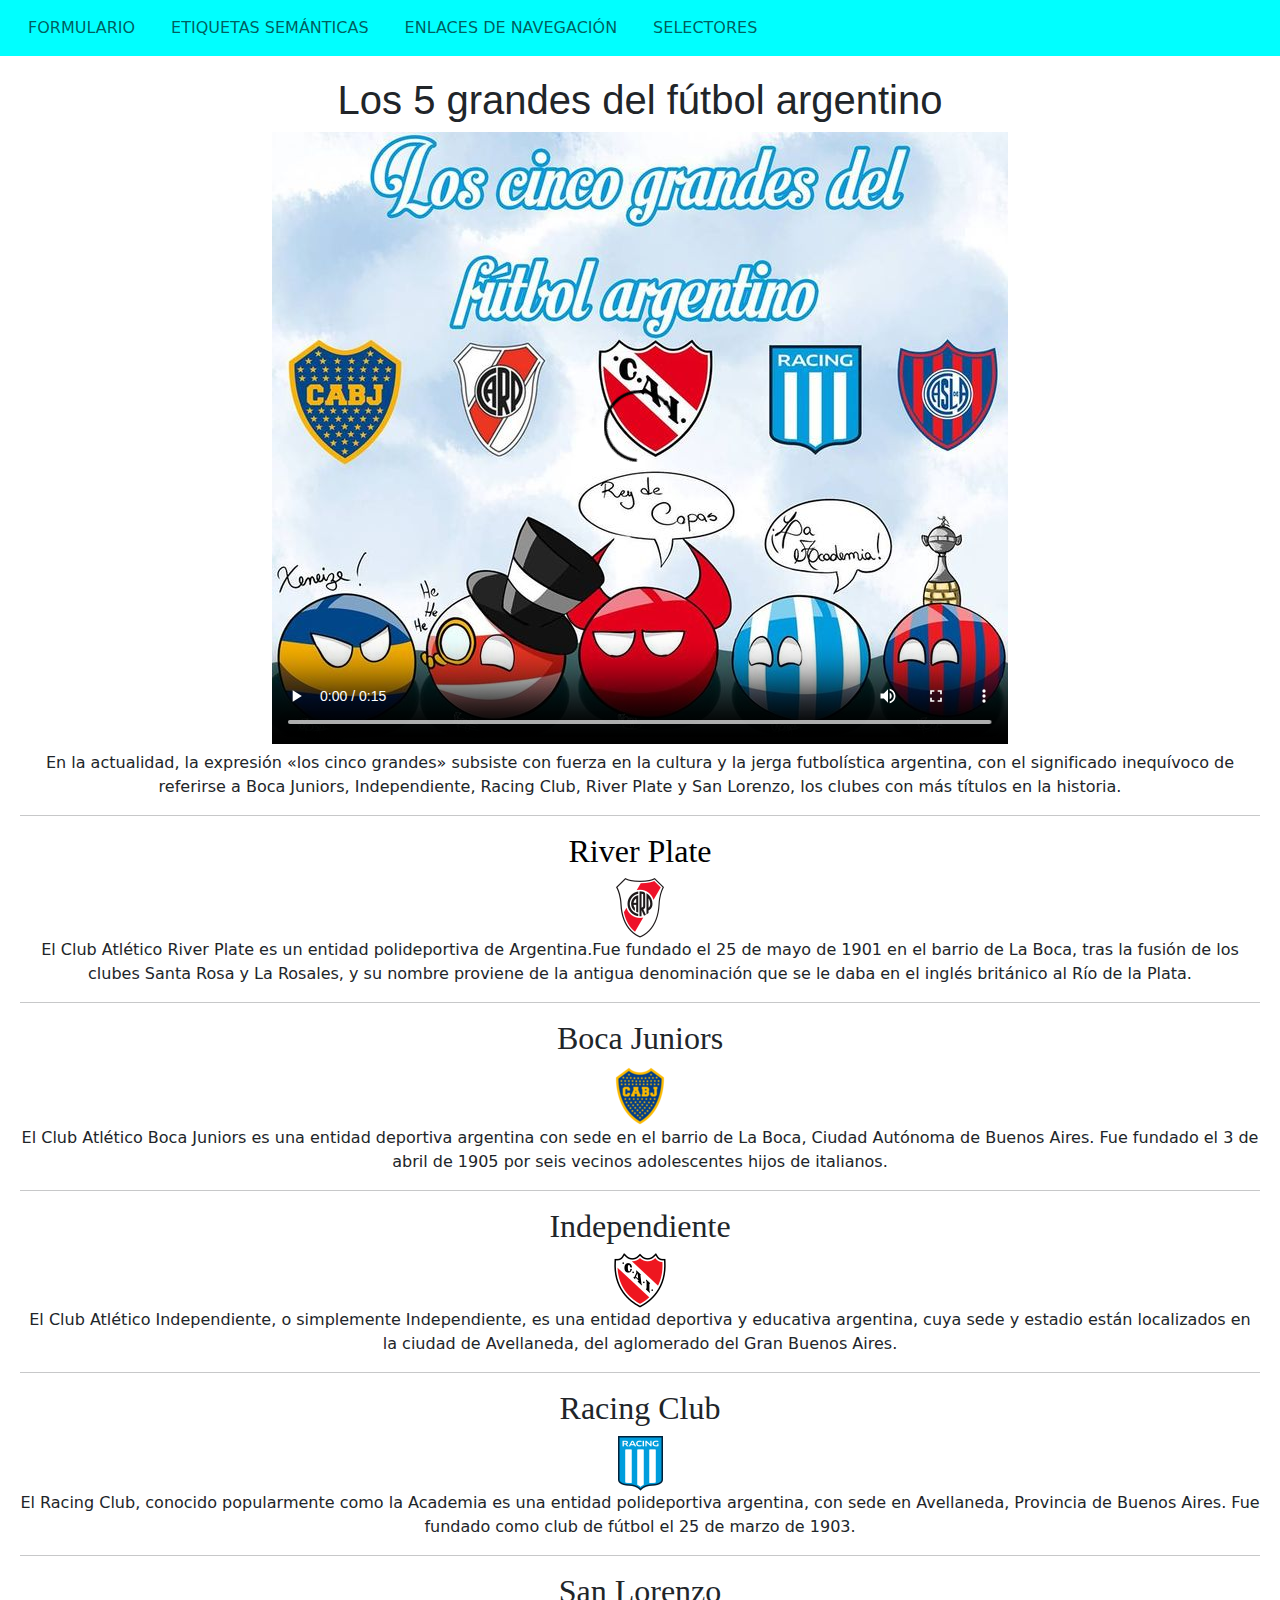
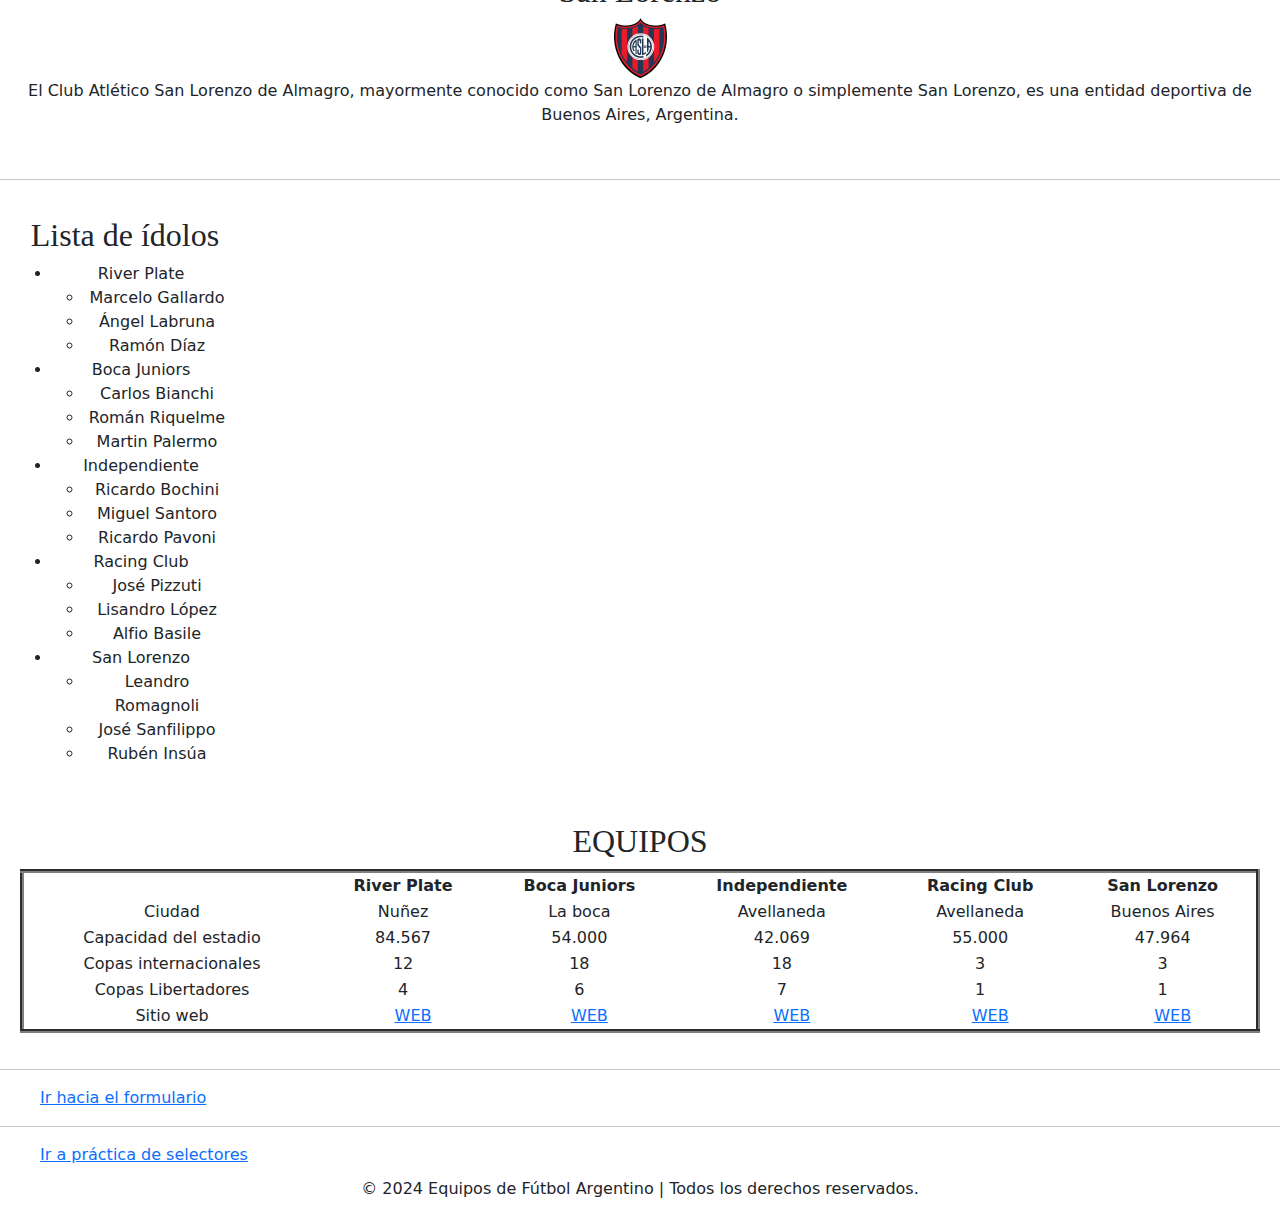
<file: index.html>
<!DOCTYPE html>
<html lang="es">
  <head>
    <meta charset="UTF-8" />
    <meta name="viewport" content="width=device-width, initial-scale=1.0" />
    <title>Actividad 3</title>
    <link rel="stylesheet" href="styles.css" />
    <link
      href="https://cdn.jsdelivr.net/npm/bootstrap@5.3.3/dist/css/bootstrap.min.css"
      rel="stylesheet"
      integrity="sha384-QWTKZyjpPEjISv5WaRU9OFeRpok6YctnYmDr5pNlyT2bRjXh0JMhjY6hW+ALEwIH"
      crossorigin="anonymous"
    />
  </head>

  <body>
    <header>
      <nav class="navbar navbar-expand-lg">
        <ul class="navbar-nav me-auto mb-2 mb-lg-0">
          <li class="nav-item">
            <a class="nav-link" href="formulario.html">FORMULARIO</a>
          </li>
          <br />
          <li class="nav-item">
            <a class="nav-link" href="etiquetas_semanticas.html"
              >ETIQUETAS SEMÁNTICAS</a
            >
          </li>
          <br />
          <li class="nav-item">
            <a class="nav-link" href="enlaces_navegacion.html"
              >ENLACES DE NAVEGACIÓN</a
            >
          </li>
          <br />
          <li class="nav-item">
            <a class="nav-link" href="selectores.html">SELECTORES</a>
          </li>
          <br />
        </ul>
      </nav>
    </header>

    <main>
    <section class="clubes">
      <h1 class="titulo">Los 5 grandes del fútbol argentino</h1>
      <video controls poster="./img/poster.jpg">
        <source src="./video/corto.mp4" type="video/mp4">
      </video>
      <p>
        En la actualidad, la expresión «los cinco grandes» subsiste con fuerza
        en la cultura y la jerga futbolística argentina, con el significado
        inequívoco de referirse a Boca Juniors, Independiente, Racing Club,
        River Plate y San Lorenzo, los clubes con más títulos en la historia.
      </p>

      <hr />

      <h2 id="riverplate">River Plate</h2>
      <img src="/img/RiverPlate.png" alt="River Plate" />
      <p>
        El Club Atlético River Plate es un entidad polideportiva de Argentina.​
        Fue fundado el 25 de mayo de 1901 en el barrio de La Boca, tras la
        fusión de los clubes Santa Rosa y La Rosales, y su nombre proviene de la
        antigua denominación que se le daba en el inglés británico al Río de la
        Plata.​​
      </p>

      <hr />

      <h2>Boca Juniors</h2>
      <img src="/img/CABJ70.png" alt="Boca Juniors" />
      <p>
        El Club Atlético Boca Juniors es una entidad deportiva argentina con
        sede en el barrio de La Boca, Ciudad Autónoma de Buenos Aires.​ Fue
        fundado el 3 de abril de 1905 por seis vecinos adolescentes hijos de
        italianos.​
      </p>

      <hr />

      <h2>Independiente</h2>
      <img src="/img/Independiente.png" alt="Indpendiente" />
      <p>
        El Club Atlético Independiente, o simplemente Independiente, es una
        entidad deportiva y educativa argentina, cuya sede y estadio están
        localizados en la ciudad de Avellaneda, del aglomerado del Gran Buenos
        Aires.
      </p>

      <hr />

      <h2>Racing Club</h2>
      <img src="/img/Racing.png" alt="Racing Club" />
      <p>
        El Racing Club, conocido popularmente como la Academia es una entidad
        polideportiva argentina, con sede en Avellaneda, Provincia de Buenos
        Aires. Fue fundado como club de fútbol el 25 de marzo de 1903.
      </p>

      <hr />

      <h2>San Lorenzo</h2>
      <img src="/img/SanLorenzo.png" alt="San Lorenzo" />
      <p>
        El Club Atlético San Lorenzo de Almagro, mayormente conocido como San
        Lorenzo de Almagro o simplemente San Lorenzo, es una entidad deportiva
        de Buenos Aires, Argentina.
      </p>
    </section>

    <hr />

    <section class="idolos">
      <h2>Lista de ídolos</h2>
      <ul>
        <li>River Plate</li>
        <ul>
          <li>Marcelo Gallardo</li>
          <li>Ángel Labruna</li>
          <li>Ramón Díaz</li>
        </ul>
        <li>Boca Juniors</li>
        <ul>
          <li>Carlos Bianchi</li>
          <li>Román Riquelme</li>
          <li>Martin Palermo</li>
        </ul>
        <li>Independiente</li>
        <ul>
          <li>Ricardo Bochini</li>
          <li>Miguel Santoro</li>
          <li>Ricardo Pavoni</li>
        </ul>
        <li>Racing Club</li>
        <ul>
          <li>José Pizzuti</li>
          <li>Lisandro López</li>
          <li>Alfio Basile</li>
        </ul>
        <li>San Lorenzo</li>
        <ul>
          <li>Leandro Romagnoli</li>
          <li>José Sanfilippo</li>
          <li>Rubén Insúa</li>
        </ul>
      </ul>
    </section>

    <section class="tabla-comp">
      <h2>EQUIPOS</h2>
      <table border="4">
        <tr>
          <th></th>
          <th>River Plate</th>
          <th>Boca Juniors</th>
          <th>Independiente</th>
          <th>Racing Club</th>
          <th>San Lorenzo</th>
        </tr>
        <tr>
          <td>Ciudad</td>
          <td>Nuñez</td>
          <td>La boca</td>
          <td>Avellaneda</td>
          <td>Avellaneda</td>
          <td>Buenos Aires</td>
        </tr>
        <tr>
          <td>Capacidad del estadio</td>
          <td>84.567</td>
          <td>54.000</td>
          <td>42.069</td>
          <td>55.000</td>
          <td>47.964</td>
        </tr>
        <tr>
          <td>Copas internacionales</td>
          <td>12</td>
          <td>18</td>
          <td>18</td>
          <td>3</td>
          <td>3</td>
        </tr>
        <tr>
          <td>Copas Libertadores</td>
          <td>4</td>
          <td>6</td>
          <td>7</td>
          <td>1</td>
          <td>1</td>
        </tr>
        <tr>
          <td>Sitio web</td>
          <td><a href="">WEB</a></td>
          <td><a href="">WEB</a></td>
          <td><a href="">WEB</a></td>
          <td><a href="">WEB</a></td>
          <td><a href="">WEB</a></td>
        </tr>
      </table>
    </section>

    <hr />
    <a href="./formulario.html">Ir hacia el formulario</a>
    <hr />
    <a href="./selectores.html">Ir a práctica de selectores</a>
  </main>

    <footer>
      <p>
        &copy; 2024 Equipos de Fútbol Argentino | Todos los derechos reservados.
      </p>
    </footer>

    <script
      src="https://cdn.jsdelivr.net/npm/bootstrap@5.3.3/dist/js/bootstrap.bundle.min.js"
      integrity="sha384-YvpcrYf0tY3lHB60NNkmXc5s9fDVZLESaAA55NDzOxhy9GkcIdslK1eN7N6jIeHz"
      crossorigin="anonymous"
    ></script>
  </body>
</html>
</file>
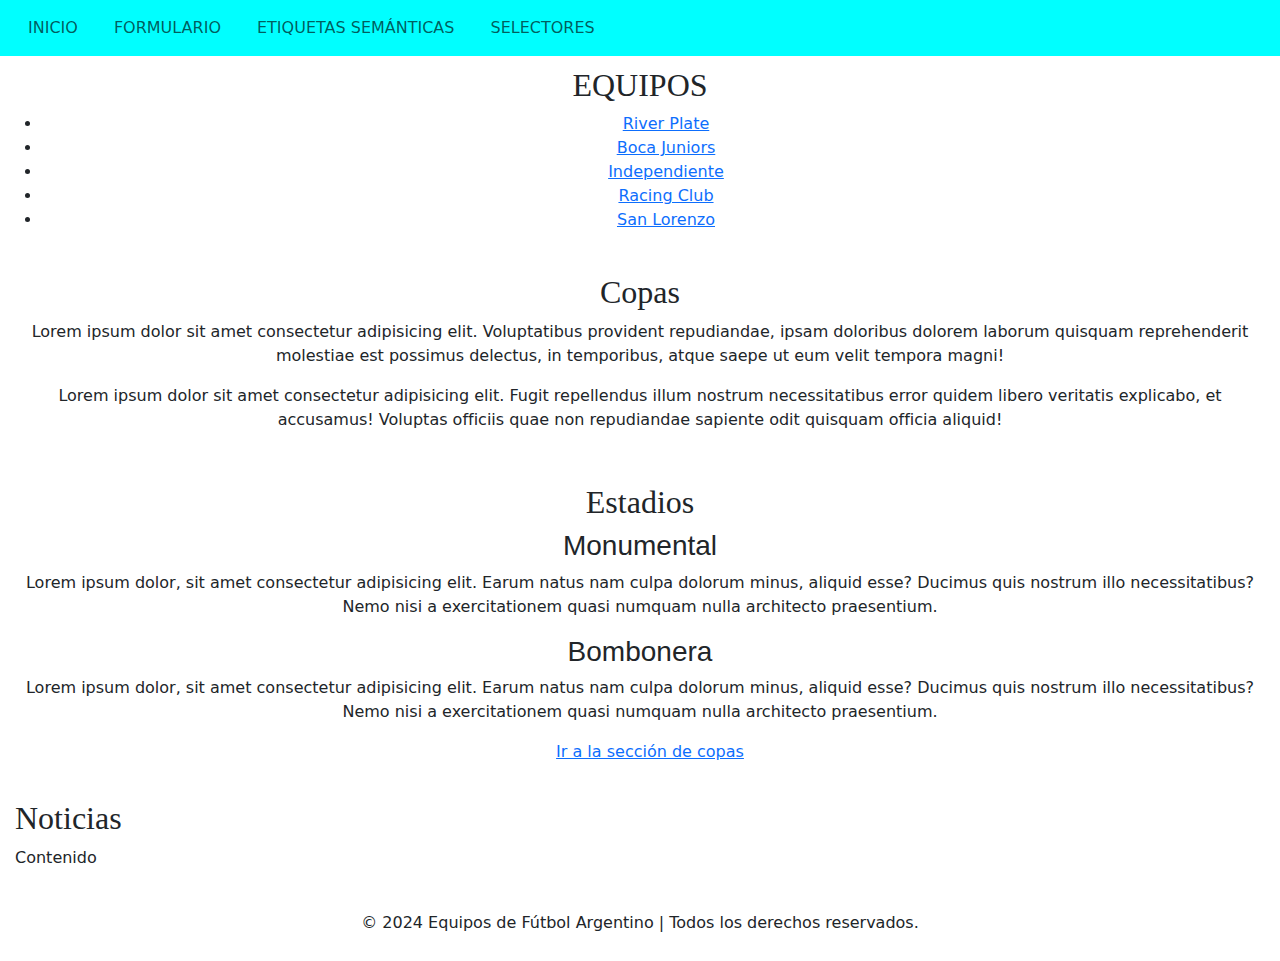
<file: enlaces_navegacion.html>
<!DOCTYPE html>
<html lang="es">
  <head>
    <meta charset="UTF-8" />
    <meta name="viewport" content="width=device-width, initial-scale=1.0" />
    <title>Navegación</title>
    <link rel="stylesheet" href="styles.css" />
    <link
      href="https://cdn.jsdelivr.net/npm/bootstrap@5.3.3/dist/css/bootstrap.min.css"
      rel="stylesheet"
      integrity="sha384-QWTKZyjpPEjISv5WaRU9OFeRpok6YctnYmDr5pNlyT2bRjXh0JMhjY6hW+ALEwIH"
      crossorigin="anonymous"
    />
  </head>

  <body>
    <header class="enlacesdenavegacion">
      <nav class="navbar navbar-expand-lg">
        <ul class="navbar-nav me-auto mb-2 mb-lg-0">
          <li class="nav-item">
            <a class="nav-link" href="index.html">INICIO</a>
          </li>
          <li class="nav-item">
            <a class="nav-link" href="formulario.html">FORMULARIO</a>
          </li>
          <br />
          <li class="nav-item">
            <a class="nav-link" href="etiquetas_semanticas.html"
              >ETIQUETAS SEMÁNTICAS</a
            >
          </li>

          <br />
          <li class="nav-item">
            <a class="nav-link" href="selectores.html">SELECTORES</a>
          </li>
          <br />
        </ul>
      </nav>
    </header>

    <main class="main">
      <section class="equipos">
        <h2>EQUIPOS</h2>
        <ul>
          <li>
            <a
              href="https://es.wikipedia.org/wiki/Club_Atl%C3%A9tico_River_Plate"
              target="_blank"
              >River Plate</a
            >
          </li>
          <li><a href="#boca">Boca Juniors</a></li>
          <li><a href="#independiente">Independiente</a></li>
          <li><a href="#racing">Racing Club</a></li>
          <li><a href="#sanlorenzo">San Lorenzo</a></li>
        </ul>
      </section>
      <section id="copas">
        <h2>Copas</h2>
        <p>
          Lorem ipsum dolor sit amet consectetur adipisicing elit. Voluptatibus
          provident repudiandae, ipsam doloribus dolorem laborum quisquam
          reprehenderit molestiae est possimus delectus, in temporibus, atque
          saepe ut eum velit tempora magni!
        </p>
        <p>
          Lorem ipsum dolor sit amet consectetur adipisicing elit. Fugit
          repellendus illum nostrum necessitatibus error quidem libero veritatis
          explicabo, et accusamus! Voluptas officiis quae non repudiandae
          sapiente odit quisquam officia aliquid!
        </p>
      </section>
      <section id="estadios">
        <h2>Estadios</h2>
        <article>
          <h3>Monumental</h3>
          <p>
            Lorem ipsum dolor, sit amet consectetur adipisicing elit. Earum
            natus nam culpa dolorum minus, aliquid esse? Ducimus quis nostrum
            illo necessitatibus? Nemo nisi a exercitationem quasi numquam nulla
            architecto praesentium.
          </p>
        </article>
        <article>
          <h3>Bombonera</h3>
          <p>
            Lorem ipsum dolor, sit amet consectetur adipisicing elit. Earum
            natus nam culpa dolorum minus, aliquid esse? Ducimus quis nostrum
            illo necessitatibus? Nemo nisi a exercitationem quasi numquam nulla
            architecto praesentium.
          </p>
        </article>
        <a href="#copas">Ir a la sección de copas</a>
      </section>
      <aside>
        <h2>Noticias</h2>
        <p>Contenido</p>
      </aside>
    </main>

    <footer>
      <p>
        &copy; 2024 Equipos de Fútbol Argentino | Todos los derechos reservados.
      </p>
    </footer>

    <script
      src="https://cdn.jsdelivr.net/npm/bootstrap@5.3.3/dist/js/bootstrap.bundle.min.js"
      integrity="sha384-YvpcrYf0tY3lHB60NNkmXc5s9fDVZLESaAA55NDzOxhy9GkcIdslK1eN7N6jIeHz"
      crossorigin="anonymous"
    ></script>
  </body>
</html>
</file>
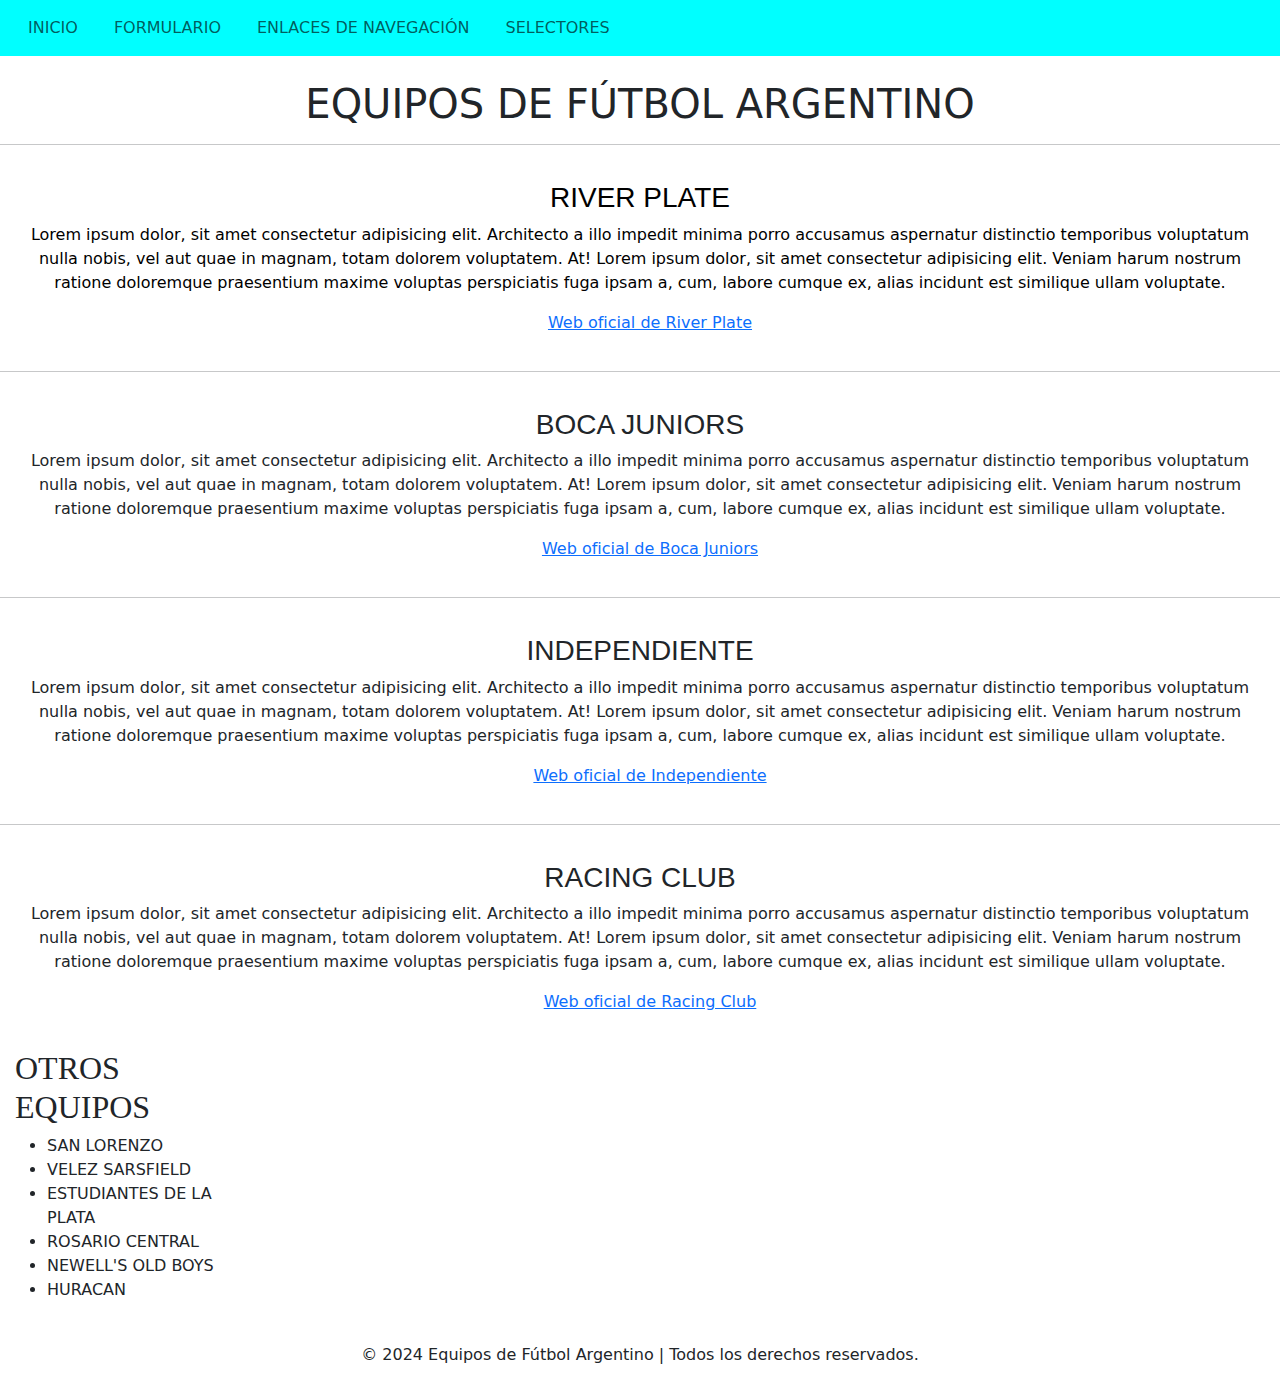
<file: etiquetas_semanticas.html>
<!DOCTYPE html>
<html lang="es">
  <head>
    <meta charset="UTF-8" />
    <meta name="viewport" content="width=device-width, initial-scale=1.0" />
    <title>Mi página web semántica</title>

    <link rel="stylesheet" href="styles.css" />
    <link href="https://cdn.jsdelivr.net/npm/bootstrap@5.3.3/dist/css/bootstrap.min.css" rel="stylesheet" integrity="sha384-QWTKZyjpPEjISv5WaRU9OFeRpok6YctnYmDr5pNlyT2bRjXh0JMhjY6hW+ALEwIH" crossorigin="anonymous">
  </head>

  <body>
    <header>
      <nav class="navbar navbar-expand-lg">
        <ul class="navbar-nav me-auto mb-2 mb-lg-0">
          <li class="nav-item">
            <a class="nav-link" href="index.html"
              >INICIO</a
            >
          </li>
          <br />
          <li class="nav-item">
            <a class="nav-link" href="formulario.html">FORMULARIO</a>
          </li>
          <br />
          
          <li class="nav-item">
            <a class="nav-link" href="enlaces_navegacion.html"
              >ENLACES DE NAVEGACIÓN</a
            >
          </li>
          <br />
          <li class="nav-item">
            <a class="nav-link" href="selectores.html">SELECTORES</a>
          </li>
          <br />
        </ul>
      </nav>
    </header>

    <main>
      <br>
      <h1>EQUIPOS DE FÚTBOL ARGENTINO</h1>
      <hr />
      <section id="riverplate">
        <h3>RIVER PLATE</h3>
        <p>
          Lorem ipsum dolor, sit amet consectetur adipisicing elit. Architecto a
          illo impedit minima porro accusamus aspernatur distinctio temporibus
          voluptatum nulla nobis, vel aut quae in magnam, totam dolorem
          voluptatem. At! Lorem ipsum dolor, sit amet consectetur adipisicing
          elit. Veniam harum nostrum ratione doloremque praesentium maxime
          voluptas perspiciatis fuga ipsam a, cum, labore cumque ex, alias
          incidunt est similique ullam voluptate.
        </p>
        <article><a href="https://lapaginamillonaria.com/" target="_blank">Web oficial de River Plate</a></article>
      </section>
      <hr>
      <section id="bocajuniors">
        <h3>BOCA JUNIORS</h3>
        <p>
          Lorem ipsum dolor, sit amet consectetur adipisicing elit. Architecto a
          illo impedit minima porro accusamus aspernatur distinctio temporibus
          voluptatum nulla nobis, vel aut quae in magnam, totam dolorem
          voluptatem. At! Lorem ipsum dolor, sit amet consectetur adipisicing
          elit. Veniam harum nostrum ratione doloremque praesentium maxime
          voluptas perspiciatis fuga ipsam a, cum, labore cumque ex, alias
          incidunt est similique ullam voluptate.
        </p>
        <article><a href="https://www.bocajuniors.com.ar/" target="_blank">Web oficial de Boca Juniors</a></article>
      </section>
      <hr>
      <section id="independiente">
        <h3>INDEPENDIENTE</h3>
        <p>
          Lorem ipsum dolor, sit amet consectetur adipisicing elit. Architecto a
          illo impedit minima porro accusamus aspernatur distinctio temporibus
          voluptatum nulla nobis, vel aut quae in magnam, totam dolorem
          voluptatem. At! Lorem ipsum dolor, sit amet consectetur adipisicing
          elit. Veniam harum nostrum ratione doloremque praesentium maxime
          voluptas perspiciatis fuga ipsam a, cum, labore cumque ex, alias
          incidunt est similique ullam voluptate.
        </p>
        <article><a href="https://clubaindependiente.com.ar/" target="_blank">Web oficial de Independiente</a></article>
      </section>
      <hr>
      <section id="racingclub">
        <h3>RACING CLUB</h3>
        <p>
          Lorem ipsum dolor, sit amet consectetur adipisicing elit. Architecto a
          illo impedit minima porro accusamus aspernatur distinctio temporibus
          voluptatum nulla nobis, vel aut quae in magnam, totam dolorem
          voluptatem. At! Lorem ipsum dolor, sit amet consectetur adipisicing
          elit. Veniam harum nostrum ratione doloremque praesentium maxime
          voluptas perspiciatis fuga ipsam a, cum, labore cumque ex, alias
          incidunt est similique ullam voluptate.
        </p>
        <article><a href="https://www.racingclub.com.ar/" target="_blank">Web oficial de Racing Club</a></article>
      </section>

      <aside>
        <h2>OTROS EQUIPOS</h2>
        <ul>
            <li>SAN LORENZO</li>
            <li>VELEZ SARSFIELD</li>
            <li>ESTUDIANTES DE LA PLATA</li>
            <li>ROSARIO CENTRAL</li>
            <li>NEWELL'S OLD BOYS</li>
            <li>HURACAN</li>
        </ul>
      </aside>
    </main>

    <footer>
        <p>&copy; 2024 Equipos de Fútbol Argentino | Todos los derechos reservados.</p>
    </footer>

    <script src="https://cdn.jsdelivr.net/npm/bootstrap@5.3.3/dist/js/bootstrap.bundle.min.js" integrity="sha384-YvpcrYf0tY3lHB60NNkmXc5s9fDVZLESaAA55NDzOxhy9GkcIdslK1eN7N6jIeHz" crossorigin="anonymous"></script>
  </body>
</html>
</file>
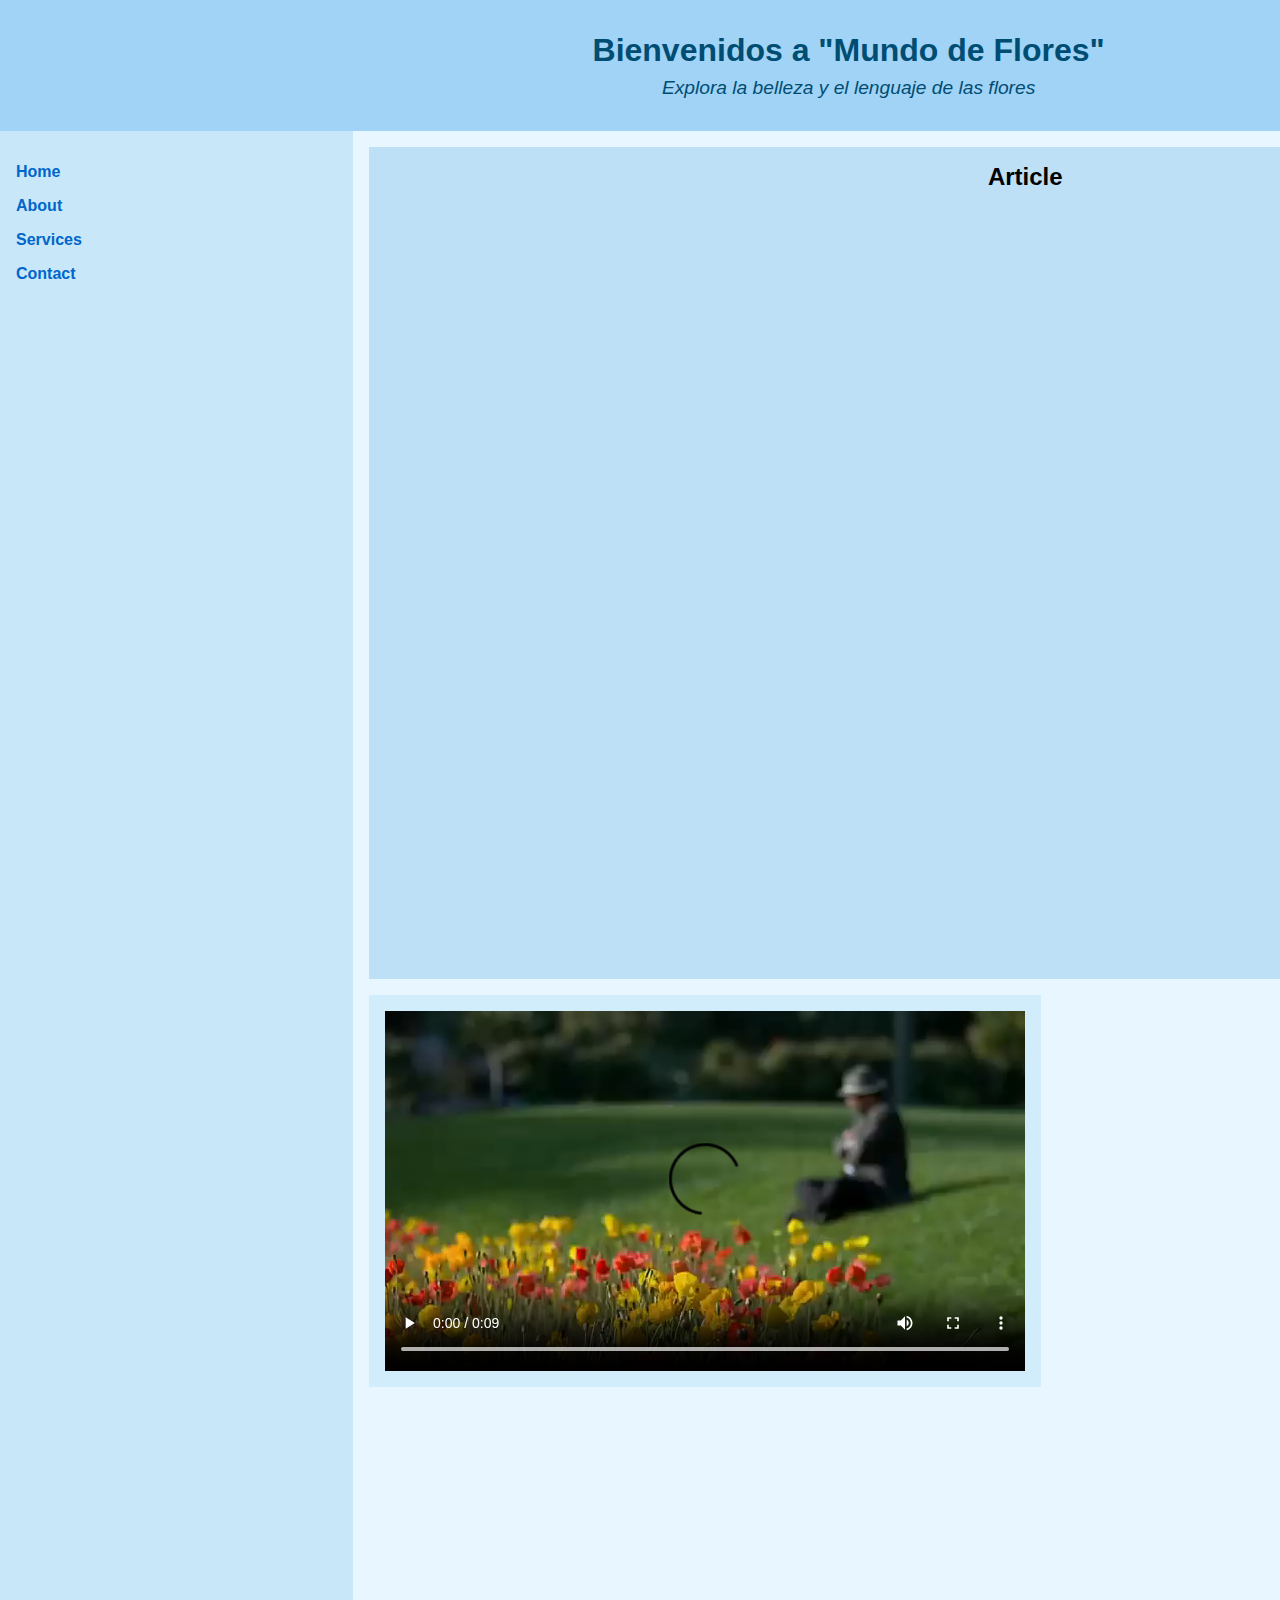
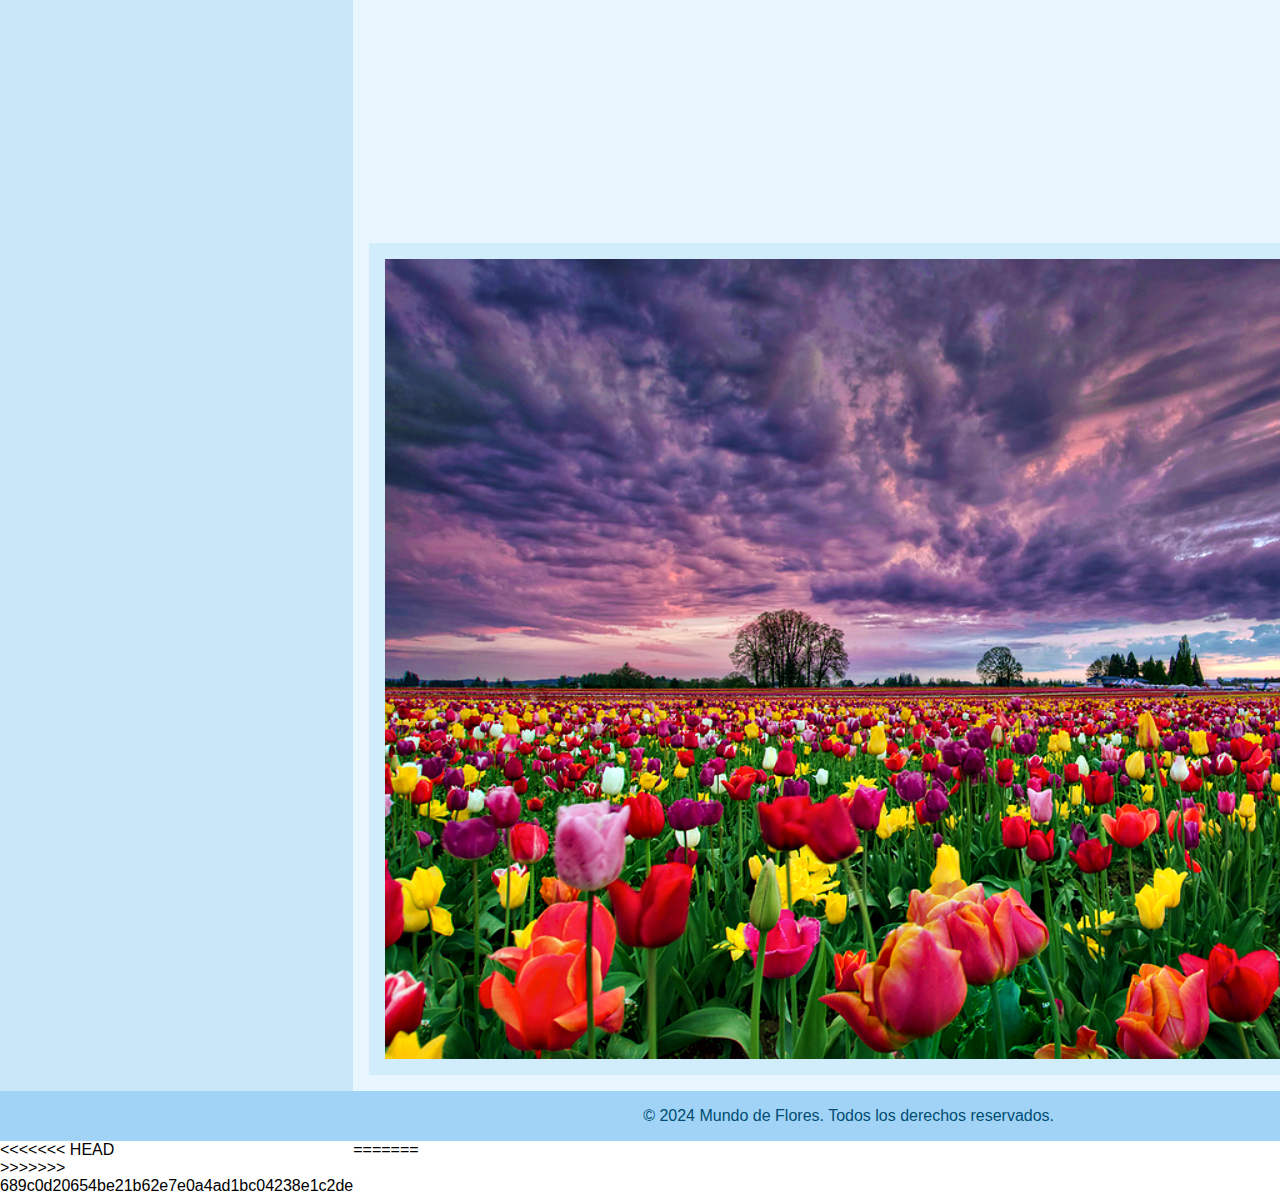
<file: flexbox.html>
<<<<<<< HEAD
<!DOCTYPE html>
<html lang="en">
<head>
    <meta charset="UTF-8">
    <meta name="viewport" content="width=device-width, initial-scale=1.0">
    <title>Estructura HTML5</title>
    <link rel="stylesheet" href="style.css">
</head>
<body>
    <header>
        <h1>Encabezado</h1>
    </header>
    <nav>
        <p>Barra de navegación</p>
    </nav>
    <main>
        <section>
            <article>
                <h2>Artículo</h2>
                <p>Contenido del artículo.</p>
            </article>
        </section>
        <aside>
            <h3>Aside</h3>
            <p>Contenido adicional.</p>
        </aside>
    </main>
    <footer>
        <p>Pie de página</p>
    </footer>
</body>
</html>
=======
<!DOCTYPE html>
<html lang="en">
<head>
  <meta charset="UTF-8">
  <meta name="viewport" content="width=device-width, initial-scale=1.0">
  <title>HTML5 Layout</title>
  <link rel="stylesheet" href="style.css">
</head>
<body>
    <header>
        <h1>Bienvenidos a "Mundo de Flores"</h1>
        <p>Explora la belleza y el lenguaje de las flores</p>
    </header>
  <nav>
    <ul>
      <li><a href="#home">Home</a></li>
      <li><a href="#about">About</a></li>
      <li><a href="#services">Services</a></li>
      <li><a href="#contact">Contact</a></li>
    </ul>
  </nav>
  <main>
    <article>
      <h2>Article</h2>
    </article>
    <video controls>
      <source src="./video/videos cortos    10 segundos.mp4" type="video/mp4">
      Your browser does not support the video tag.
    </video>
    <img src="./img/6820517-tulip-fields.jpg" alt="Campo de flores">
  </main>
  <footer>
    <p>&copy; 2024 Mundo de Flores. Todos los derechos reservados.</p>
  </footer>
</body>
</html>
>>>>>>> 689c0d20654be21b62e7e0a4ad1bc04238e1c2de
</file>
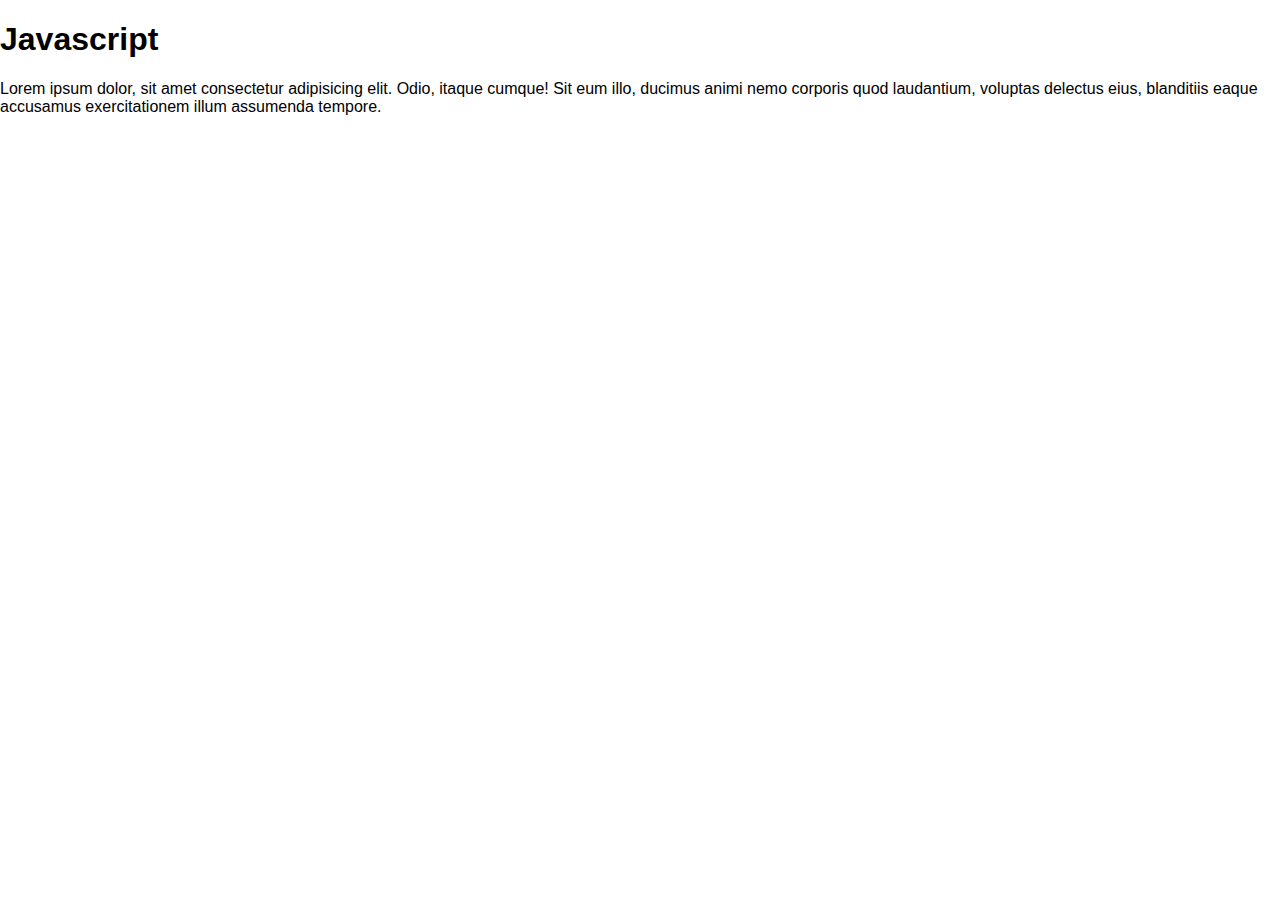
<file: prueba1.html>
<!DOCTYPE html>
<html lang="es">

<head>
    <meta charset="UTF-8">
    <meta name="viewport" content="width=device-width, initial-scale=1.0">
    <link rel="stylesheet" href="./css/style.css">
    <title>Primer script en Javascript</title>
</head>

<body>
    <div>
        <h1>Javascript</h1>
        <p>Lorem ipsum dolor, sit amet consectetur adipisicing elit. Odio, itaque cumque! Sit eum illo, ducimus animi
            nemo corporis quod laudantium, voluptas delectus eius, blanditiis eaque accusamus exercitationem illum
            assumenda tempore.</p>
    </div>

    <script src="script.js"></script>
    <script>
        alert('ERROR! FALTA INFORMACIÓN');
    </script>
</body>

</html>
</file>
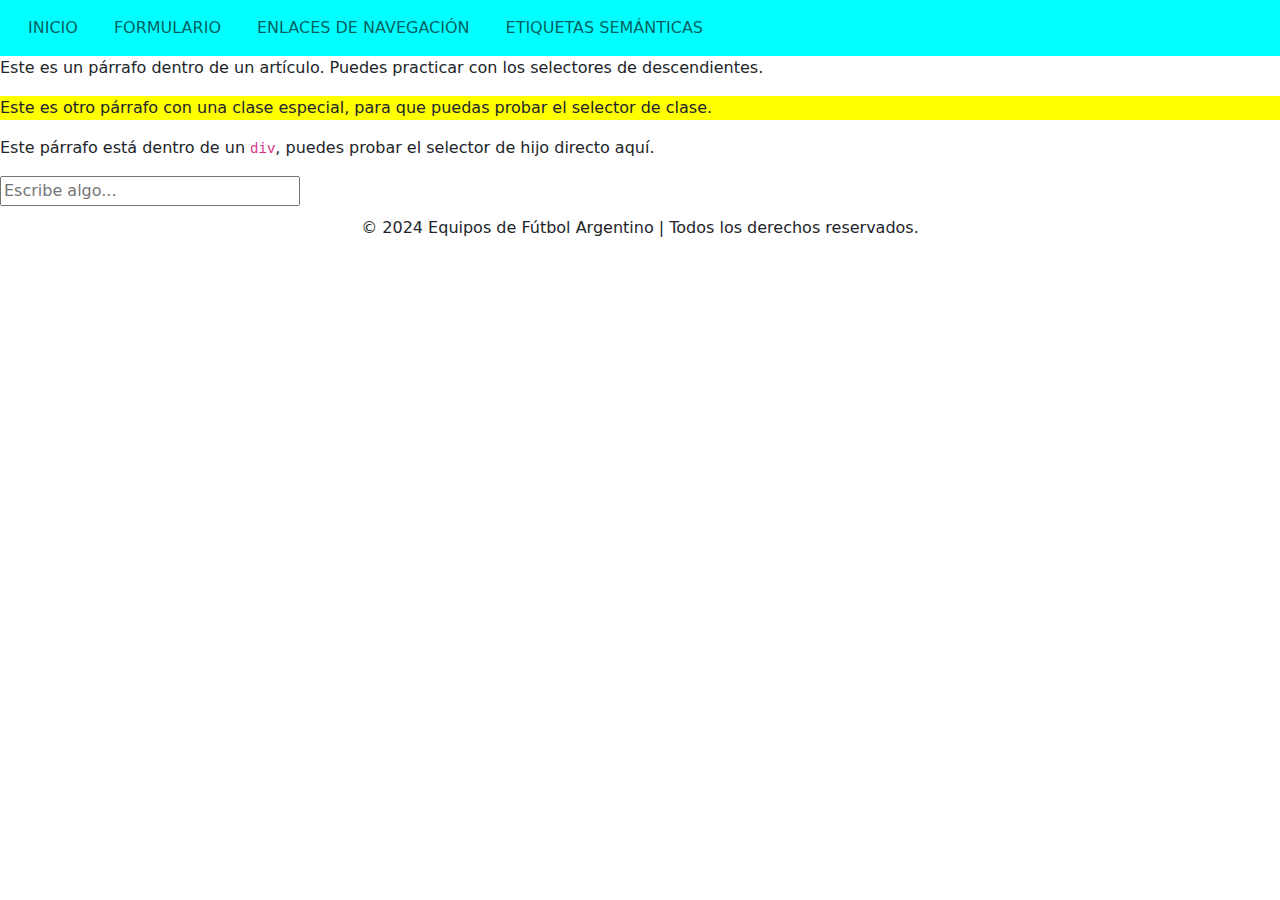
<file: selectores.html>
<!DOCTYPE html>
<html lang="es">
  <head>
    <meta charset="UTF-8" />
    <meta name="viewport" content="width=device-width, initial-scale=1.0" />
    <title>Selectores</title>
    <link rel="stylesheet" href="styles.css" />
    <link
      href="https://cdn.jsdelivr.net/npm/bootstrap@5.3.3/dist/css/bootstrap.min.css"
      rel="stylesheet"
      integrity="sha384-QWTKZyjpPEjISv5WaRU9OFeRpok6YctnYmDr5pNlyT2bRjXh0JMhjY6hW+ALEwIH"
      crossorigin="anonymous"
    />
  </head>
  <body>
    <header>
        <nav class="navbar navbar-expand-lg">
          <ul class="navbar-nav me-auto mb-2 mb-lg-0">
            <li class="nav-item">
              <a class="nav-link" href="index.html">INICIO</a>
            </li>
            <br />
            <li class="nav-item">
              <a class="nav-link" href="formulario.html">FORMULARIO</a>
            </li>
            <br />

            <li class="nav-item">
              <a class="nav-link" href="enlaces_navegacion.html"
                >ENLACES DE NAVEGACIÓN</a
              >
            </li>
            <br />
            <li class="nav-item">
              <a class="nav-link" href="etiquetas_semanticas.html"
                >ETIQUETAS SEMÁNTICAS</a
              >
            </li>
            <br />
          </ul>
        </nav>
    </header>

    <article>
      <p>
        Este es un párrafo dentro de un artículo. Puedes practicar con los
        selectores de descendientes.
      </p>
      <p class="resaltado">
        Este es otro párrafo con una clase especial, para que puedas probar el
        selector de clase.
      </p>
    </article>

    <div>
      <p>
        Este párrafo está dentro de un <code>div</code>, puedes probar el
        selector de hijo directo aquí.
      </p>
      <input type="text" placeholder="Escribe algo..." />
    </div>

    <footer>
      <p>
        &copy; 2024 Equipos de Fútbol Argentino | Todos los derechos reservados.
      </p>
    </footer>

    <script
      src="https://cdn.jsdelivr.net/npm/bootstrap@5.3.3/dist/js/bootstrap.bundle.min.js"
      integrity="sha384-YvpcrYf0tY3lHB60NNkmXc5s9fDVZLESaAA55NDzOxhy9GkcIdslK1eN7N6jIeHz"
      crossorigin="anonymous"
    ></script>
  </body>
</html>
</file>
<file: styles.css>
/* Selector de tipo */

h1{
    text-align: center;
}

h2 {
    color: black;
    font-family: 'Times New Roman', Times, serif; 
    font-size: 32px;
}

h3 {
    font-family: 'Gill Sans', 'Gill Sans MT', Calibri, 'Trebuchet MS', sans-serif;
    font-size: 26px;
}

form {
    padding: 30px;
}

label {
    font-size: large;
    margin-right: 10px;
}

header {
} 

main {
} 

footer {
    text-align: center;
    padding: 10px;
}

section {
    text-align: center;
    padding: 20px;
}


aside {
    padding: 15px;
    width: 250px;
} 

body {
    background-color: #FEF3E2;
}

a{
    margin-left: 20px;
    padding: 20px;
}

table {
    width: 100%;
}

nav{
    background-color: aqua;
    padding: 10px;
}

/* Selector de clase */
.resaltado {
    background-color: yellow;
}

.titulo {
    font-family: 'Franklin Gothic Medium', 'Arial Narrow', Arial, sans-serif;
    font-size: 40px;
}

.equipos {
    border: none;
    padding: 10px;
}

.enlacesdenavegacion {
    border: none;
}

.main {
    border: none;
}

.clubes {
    text-align: center;
    border: none;
}

.tabla-comp{
    text-align: center;
    border: none;
}

.idolos{
    width: 250px;
}
/* Seleccionador de ID */
#titulo {
    font-size: 2em;
    text-align: center;
}

#riverplate {
    color: black;
}

#copas {
    border: none;
    background-size: cover;
    background-repeat: no-repeat;
    background-position: center;
    padding: 15px;
}

#estadios {
    border: none;
}

/* Seleccionador de atributo */


input[type="text"] {
    width: 300px;
}

input[type="password"] {
    width: 300px;
}

input[type="email"] {
    width: 300px;
}
</file>
<file: style.css>
* {
    margin: 0;
    padding: 0;
    box-sizing: border-box;
  }
  
  body {
    display: grid;
    grid-template-areas:
      "header header"
      "nav main"
      "footer footer";
    grid-template-columns: 1fr 3fr;
    grid-template-rows: auto 1fr auto;
    height: 100vh;
    font-family: Arial, sans-serif;
  }
  
  header {
    grid-area: header;
    background-color: #a0d3f5;
    padding: 2rem;
    text-align: center;
    color: #004d73;
  }
  
  header h1 {
    font-size: 2rem;
    margin-bottom: 0.5rem;
  }
  
  header p {
    font-size: 1.2rem;
    font-style: italic;
  }
  
  nav {
    grid-area: nav;
    background-color: #c8e8f9;
    padding: 1rem;
  }
  
  nav ul {
    list-style: none;
  }
  
  nav li {
    margin: 1rem 0;
  }
  
  nav a {
    text-decoration: none;
    color: #0066cc;
    font-weight: bold;
  }
  
  main {
    grid-area: main;
    background-color: #e8f7ff;
    display: grid;
    grid-template-rows: repeat(3, 1fr);
    gap: 1rem;
    padding: 1rem;
  }
  
  article {
    background-color: #bde0f6;
    padding: 1rem;
    text-align: center;
  }
  
  video {
    background-color: #d1ecfa;
    padding: 1rem;
  }
  
  img {
    background-color: #d1ecfa;
    display: block;
    margin: 0 auto;
    padding: 1rem;
  }
  
  footer {
    grid-area: footer;
    background-color: #a0d3f5;
    padding: 1rem;
    text-align: center;
    color: #004d73;
  }
</file>
<file: css/style.css>
/* Reseteo básico */
body {
    margin: 0;
    padding: 0;
    box-sizing: border-box;
    font-family: Arial, sans-serif;
}

/* Estructura del contenedor principal */
body {
    display: flex;
    flex-direction: column;
    gap: 10px;
    min-height: 100vh;
}

/* Estilo de cada sección */
header, nav, footer {
    background-color: #4A90E2;
    color: white;
    text-align: center;
    padding: 10px;
    border-radius: 5px;
}

main {
    display: flex;
    flex: 1;
    gap: 10px;
}

/* Área principal */
section {
    flex: 2;
    background-color: #6EC6FF;
    padding: 10px;
    border-radius: 5px;
}

article {
    background-color: #2196F3;
    color: white;
    padding: 10px;
    border-radius: 5px;
}

/* Aside */
aside {
    flex: 1;
    background-color: #4A90E2;
    color: white;
    padding: 10px;
    border-radius: 5px;
}

/* Footer */
footer {
    background-color: #4A90E2;
    color: white;
    text-align: center;
    padding: 10px;
    border-radius: 5px;
}
</file>
